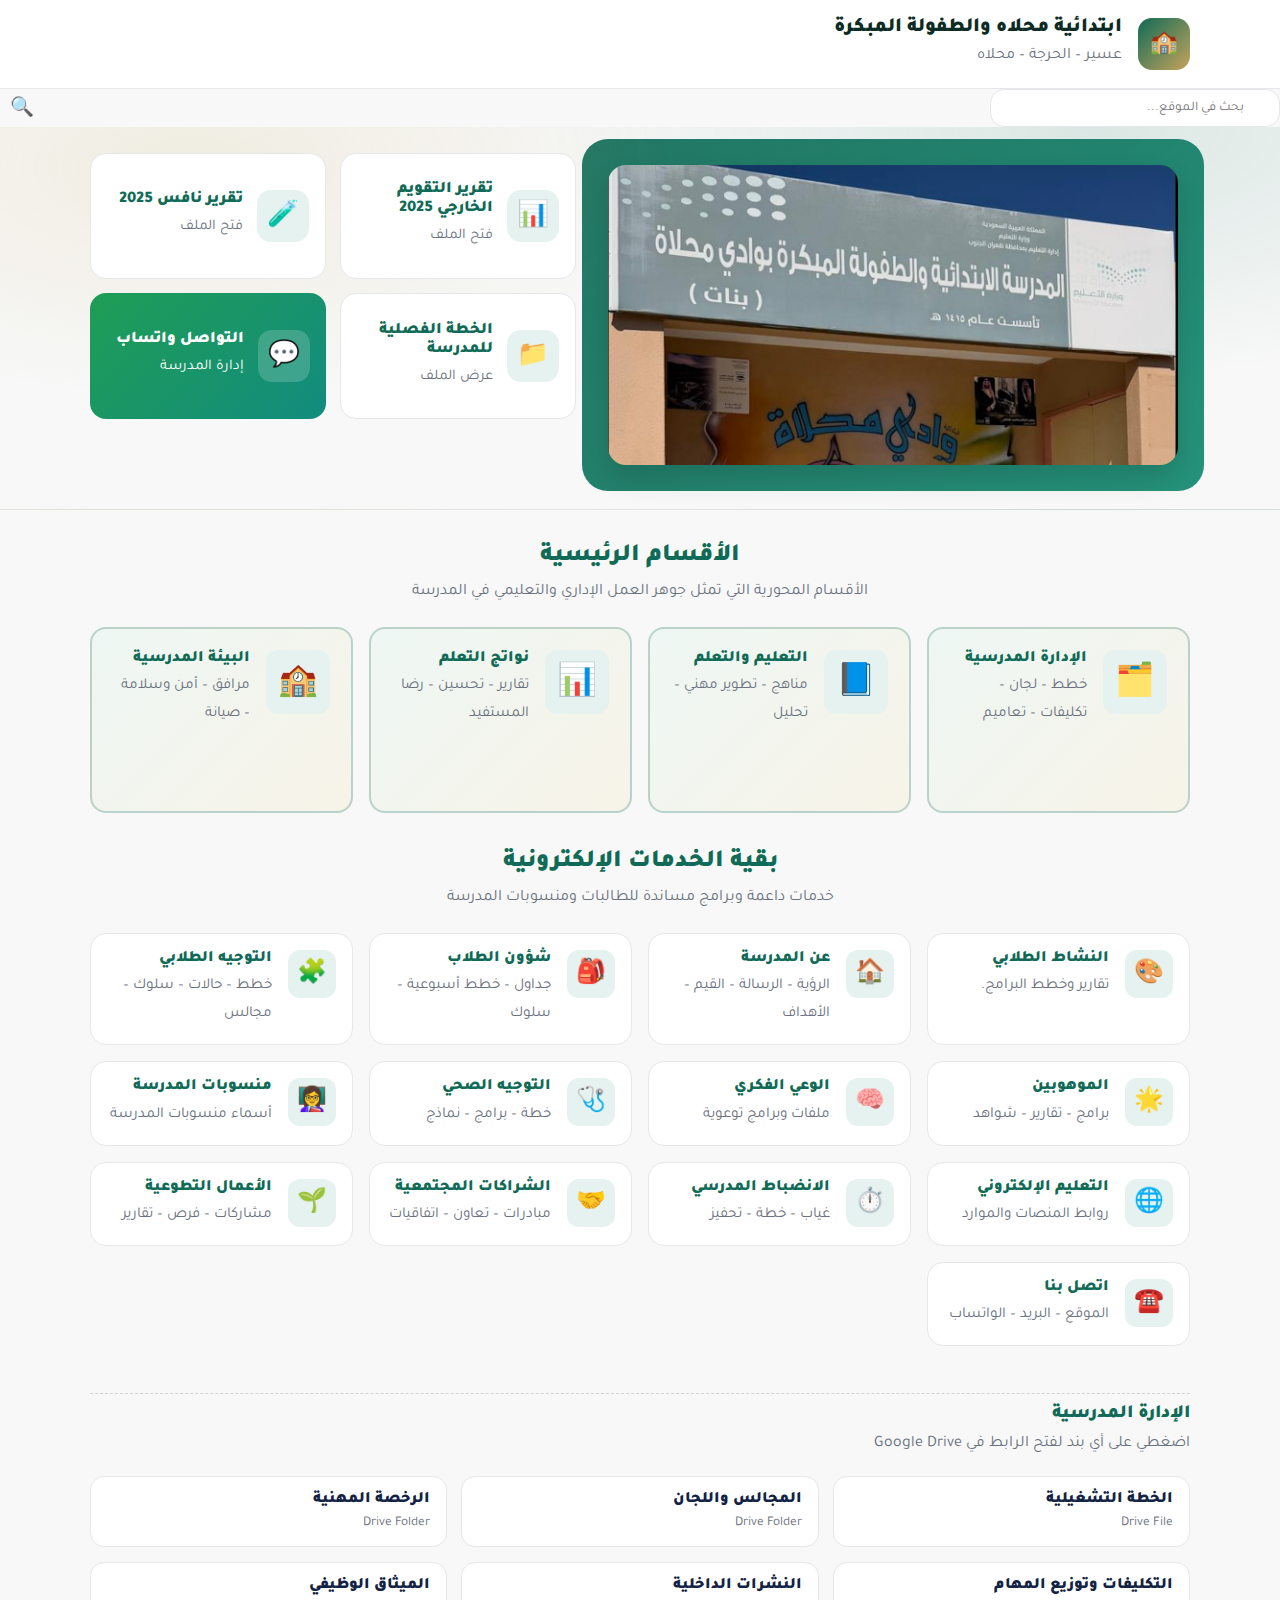
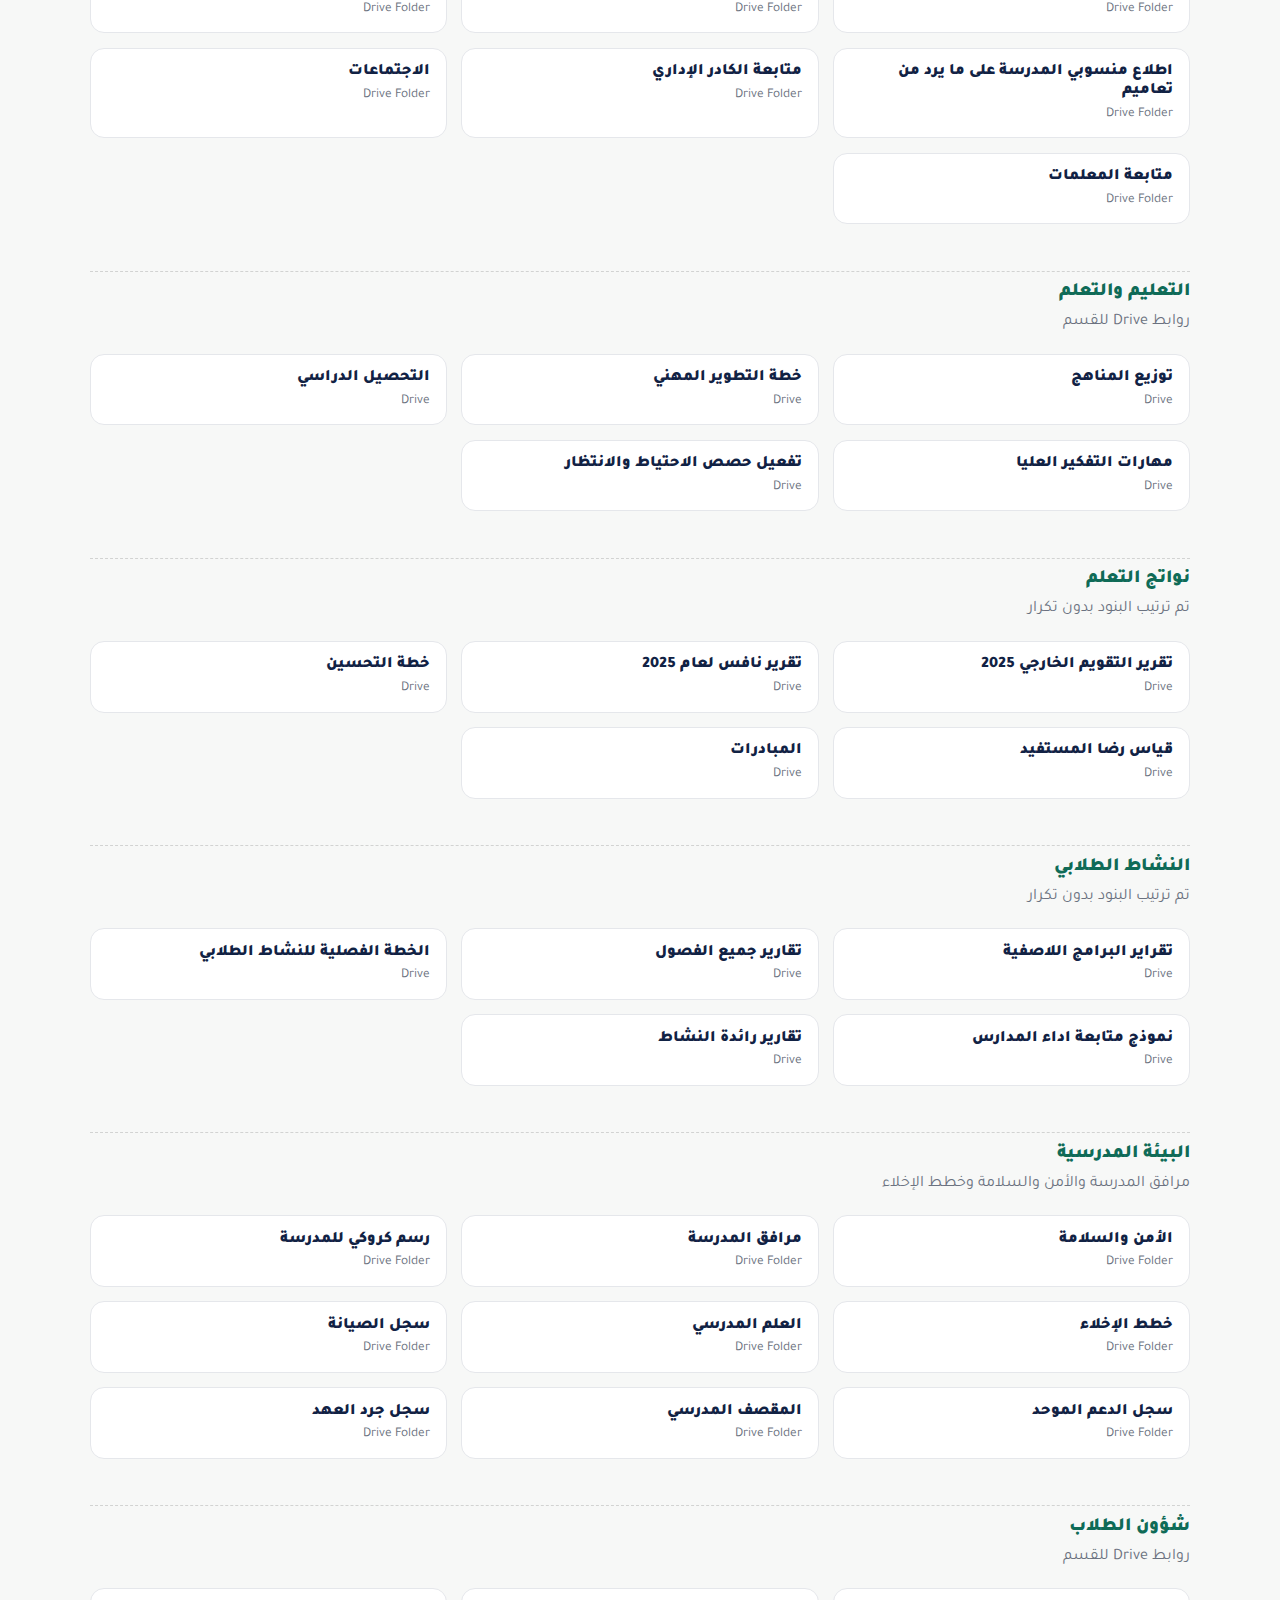
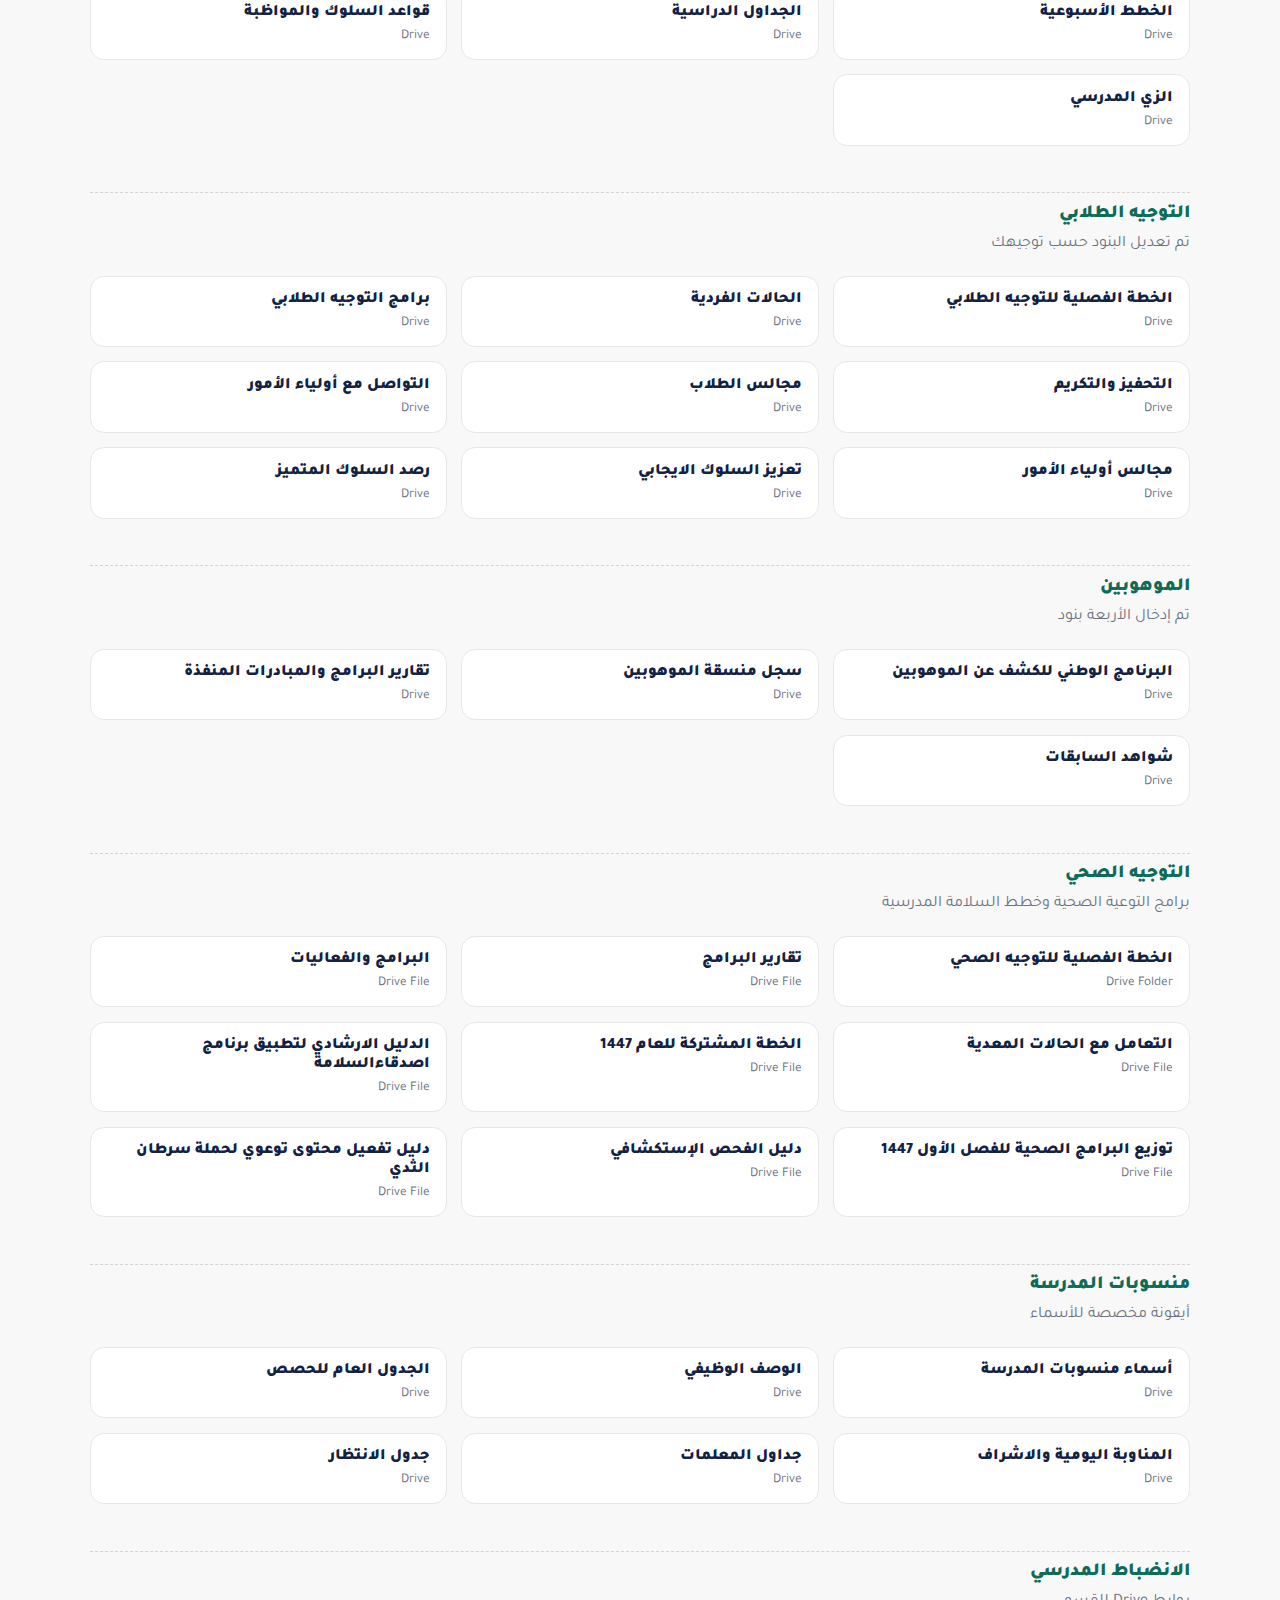
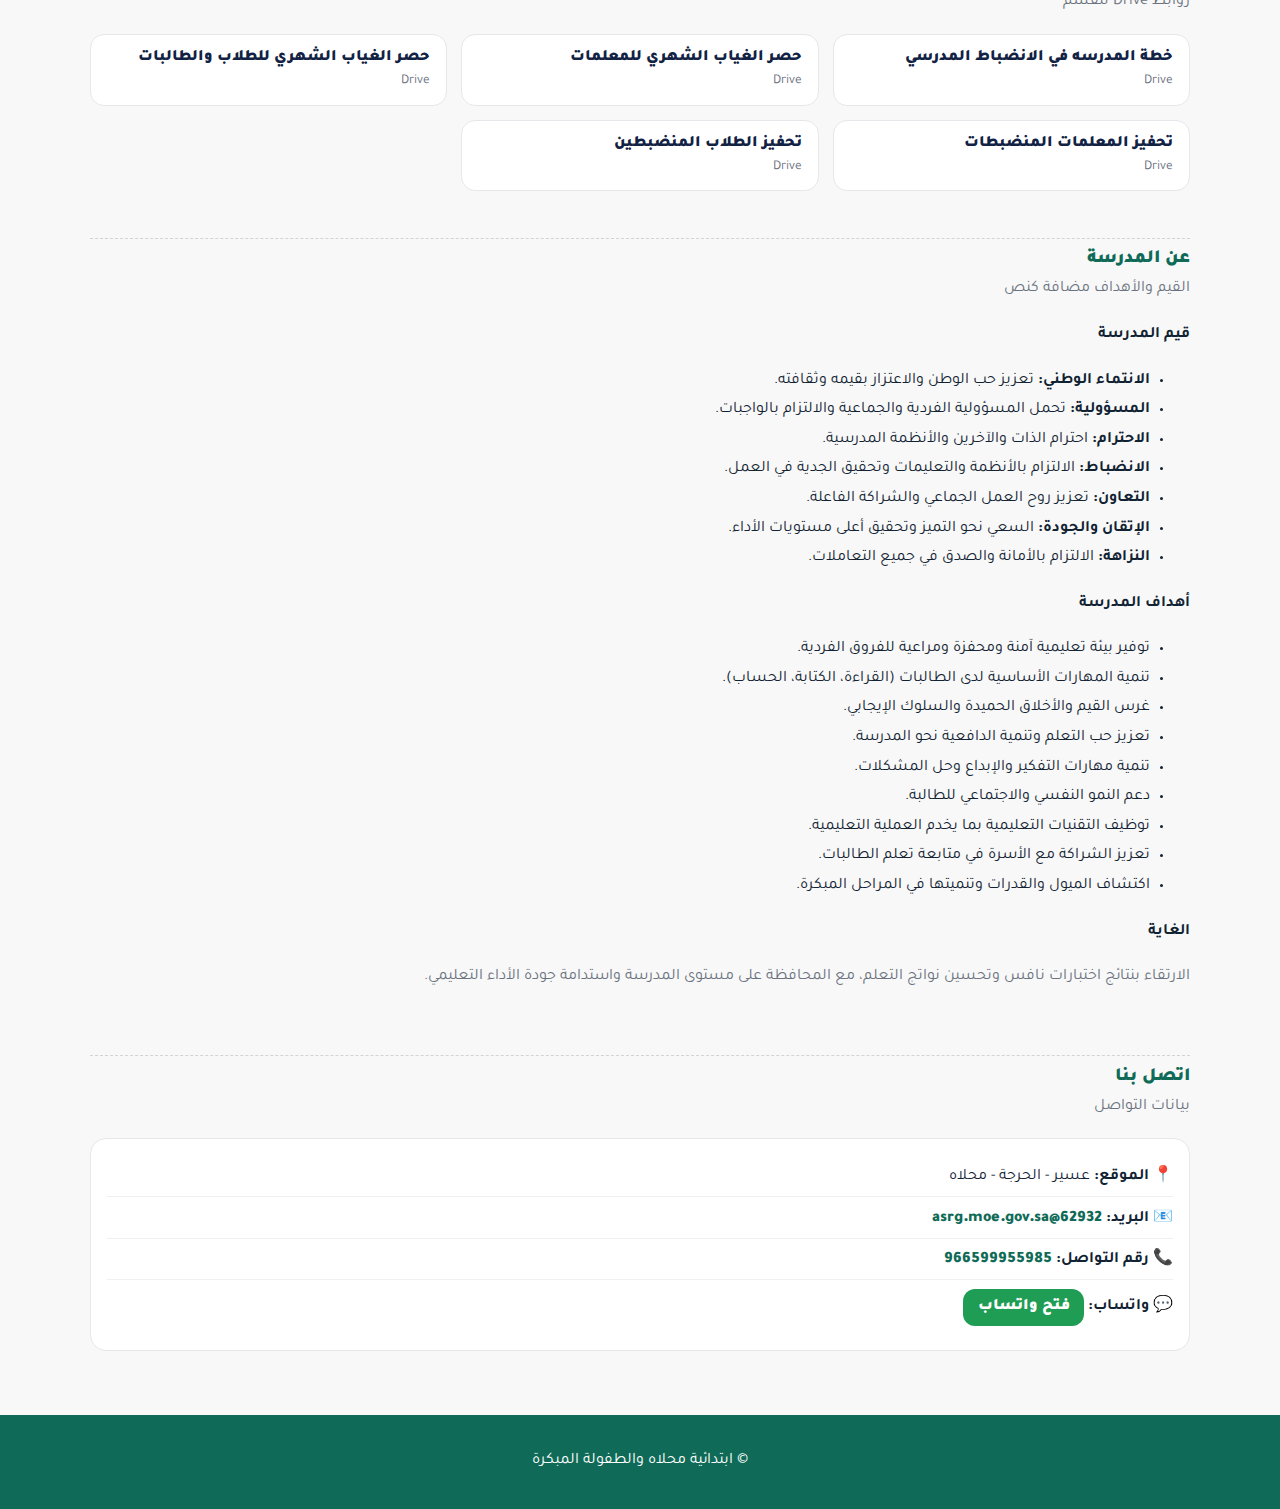
<file: index.html>
<!doctype html>
<html lang="ar" dir="rtl">
<head>
  <meta charset="utf-8">
  <title>ابتدائية محلاه والطفولة المبكرة</title>
  <meta name="viewport" content="width=device-width, initial-scale=1">
  <link href="https://fonts.googleapis.com/css2?family=Tajawal:wght@400;500;700;900&display=swap" rel="stylesheet">
  <link rel="stylesheet" href="style.css">
</head>
<script>
  
document.getElementById('searchInput').addEventListener('keyup', function() {
  let value = this.value.toLowerCase();
  let cards = document.querySelectorAll('.card, .link-card, .quick-card');

  cards.forEach(card => {
    let text = card.innerText.toLowerCase();
    card.style.display = text.includes(value) ? "flex" : "none";
  });
});
</script>

<body>

<header class="header">
  <div class="container header__inner">
    <div class="brand">
      <div class="logo">🏫</div>
      <div>
        <h1>ابتدائية محلاه والطفولة المبكرة</h1>
        <p class="muted">عسير – الحرجة – محلاه</p>
      </div>
    </div>
  </div>
</header>
<div class="search-box">
  <input type="text" id="searchInput" placeholder="بحث في الموقع...">
  <span class="search-icon">🔍</span>
</div>

<!-- HERO: صورة المدرسة + ترحيب -->
<section class="hero">
  <div class="container hero__inner">

    <!-- يمين: صورة المدرسة -->
    <div class="hero__media">
      <img src="school.jpg" alt="صورة المدرسة">
    </div>

    <!-- يسار: 4 بطاقات -->
    <div class="hero__quick">
      <a class="quick-card" target="_blank" rel="noopener"
         href="https://drive.google.com/drive/folders/115baw7GXGjaIRsroUt3xoIriD9YKKPV3">
        <div class="quick-icon">📊</div>
        <div class="quick-text">
          <h4>تقرير التقويم الخارجي 2025</h4>
          <p>فتح الملف</p>
        </div>
      </a>

      <a class="quick-card" target="_blank" rel="noopener"
         href="https://drive.google.com/drive/folders/1BecC9LjbyJvCD1m8dfaXd-4W3v81eG3T">
        <div class="quick-icon">🧪</div>
        <div class="quick-text">
          <h4>تقرير نافس 2025</h4>
          <p>فتح الملف</p>
        </div>
      </a>

      <a class="quick-card" target="_blank" href="plan.pdf">
  <div class="quick-icon">📁</div>
  <div class="quick-text">
    <h4>الخطة الفصلية للمدرسة</h4>
    <p>عرض الملف</p>
  </div>
</a>


      <a class="quick-card quick-card--wa" target="_blank" rel="noopener"
         href="https://wa.me/966599955985">
        <div class="quick-icon">💬</div>
        <div class="quick-text">
          <h4>التواصل واتساب</h4>
          <p>إدارة المدرسة</p>
        </div>
      </a>
    </div>

  </div>
</section>


<section class="section">
  <div class="container">

    <!-- الأقسام الرئيسية -->
    <div class="icons-title">
      <h3>الأقسام الرئيسية</h3>
      <p>الأقسام المحورية التي تمثل جوهر العمل الإداري والتعليمي في المدرسة</p>
    </div>

    <div class="grid grid--main">
      <a class="card card--big" href="#sec-admin">
        <div class="card__icon">🗂️</div>
        <div class="card__text">
          <h4>الإدارة المدرسية</h4>
          <p>خطط – لجان – تكليفات – تعاميم</p>
        </div>
      </a>

      <a class="card card--big" href="#sec-teaching">
        <div class="card__icon">📘</div>
        <div class="card__text">
          <h4>التعليم والتعلم</h4>
          <p>مناهج – تطوير مهني – تحليل</p>
        </div>
      </a>

      <a class="card card--big" href="#sec-outcomes">
        <div class="card__icon">📊</div>
        <div class="card__text">
          <h4>نواتج التعلم</h4>
          <p>تقارير – تحسين – رضا المستفيد</p>
        </div>
      </a>

      <a class="card card--big" href="#sec-environment">
        <div class="card__icon">🏫</div>
        <div class="card__text">
          <h4>البيئة المدرسية</h4>
          <p>مرافق – أمن وسلامة – صيانة</p>
        </div>
      </a>
    </div>

    <!-- بقية الخدمات -->
    <div class="icons-title icons-title--sub">
      <h3>بقية الخدمات الإلكترونية</h3>
      <p>خدمات داعمة وبرامج مساندة للطالبات ومنسوبات المدرسة</p>
    </div>

    <div class="grid grid--normal">

      <a class="card" href="#activity">
          <div class="card__icon">🎨</div>
          <div class="card__text">
            <h4>النشاط الطلابي</h4>
            <p>تقارير وخطط البرامج.</p>
          </div>
        </a>


      <a class="card" href="#about">
        <div class="card__icon">🏠</div>
        <div class="card__text">
          <h4>عن المدرسة</h4>
          <p>الرؤية – الرسالة – القيم – الأهداف</p>
        </div>
      </a>

      <a class="card" href="#students">
        <div class="card__icon">🎒</div>
        <div class="card__text">
          <h4>شؤون الطلاب</h4>
          <p>جداول – خطط أسبوعية – سلوك</p>
        </div>
      </a>

      <a class="card" href="#guidance">
        <div class="card__icon">🧩</div>
        <div class="card__text">
          <h4>التوجيه الطلابي</h4>
          <p>خطط – حالات – سلوك – مجالس</p>
        </div>
      </a>

      <a class="card" href="#gifted">
        <div class="card__icon">🌟</div>
        <div class="card__text">
          <h4>الموهوبين</h4>
          <p>برامج – تقارير – شواهد</p>
        </div>
      </a>

      <!-- الوعي الفكري: رابط مباشر فقط -->
      <a class="card" target="_blank" rel="noopener"
         href="https://drive.google.com/drive/folders/1dpnRB4dqdk37xnfCM1sn9JXYkJM7IVgh">
        <div class="card__icon">🧠</div>
        <div class="card__text">
          <h4>الوعي الفكري</h4>
          <p>ملفات وبرامج توعوية</p>
        </div>
      </a>

      <a class="card" href="#health">
        <div class="card__icon">🩺</div>
        <div class="card__text">
          <h4>التوجيه الصحي</h4>
          <p>خطة – برامج – نماذج</p>
        </div>
      </a>

      <a class="card" href="#staff">
        <div class="card__icon">👩‍🏫</div>
        <div class="card__text">
          <h4>منسوبات المدرسة</h4>
          <p>أسماء منسوبات المدرسة</p>
        </div>
      </a>

      <!-- التعليم الإلكتروني -->
      <a class="card" target="_blank" rel="noopener"
         href="https://drive.google.com/drive/folders/1ix7j2TVoJnzVM4tlJ1FbNcGzhh0LPMyb">
        <div class="card__icon">🌐</div>
        <div class="card__text">
          <h4>التعليم الإلكتروني</h4>
          <p>روابط المنصات والموارد</p>
        </div>
      </a>

      <!-- الانضباط المدرسي -->
      <a class="card" href="#discipline">
        <div class="card__icon">⏱️</div>
        <div class="card__text">
          <h4>الانضباط المدرسي</h4>
          <p>غياب – خطة – تحفيز</p>
        </div>
      </a>

<a class="card" target="_blank"
   href="https://drive.google.com/drive/folders/1npUWHaV7kWm2Gw-nV08ut2PFvTJVB9vP">
  <div class="card__icon">🤝</div>
  <div class="card__text">
    <h4>الشراكات المجتمعية</h4>
    <p>مبادرات – تعاون – اتفاقيات</p>
  </div>
</a>

<a class="card" target="_blank"
   href="https://drive.google.com/drive/folders/1Xi1w3UoHf6TcMglspYy3T5Zpb8Td7vQc">
  <div class="card__icon">🌱</div>
  <div class="card__text">
    <h4>الأعمال التطوعية</h4>
    <p>مشاركات – فرص – تقارير</p>
  </div>
</a>


      <a class="card" href="#contact">
        <div class="card__icon">☎️</div>
        <div class="card__text">
          <h4>اتصل بنا</h4>
          <p>الموقع – البريد – الواتساب</p>
        </div>
      </a>

    </div>

    
    <!-- ========================= -->
    <!-- الإدارة المدرسية -->
    <!-- ========================= -->
     
    <section id="sec-admin" class="section section--inner">
  <div class="section-head">
    <h3>الإدارة المدرسية</h3>
    <p class="muted">اضغطي على أي بند لفتح الرابط في Google Drive</p>
  </div>

  <div class="link-grid">
    <!-- الخطة التشغيلية (ملف) -->
    <a class="link-card" target="_blank" rel="noopener"
       href="https://drive.google.com/file/d/1LrWt9Vdy9exsTe3D6SU5TyDVOsl3knXo/view?usp=drivesdk">
      <span>الخطة التشغيلية</span>
      <small>Drive File</small>
    </a>

    <!-- المجالس واللجان -->
    <a class="link-card" target="_blank" rel="noopener"
       href="https://drive.google.com/drive/folders/1kypr5fFPIFaSHOLz6j0Mo30toqZtmiCq">
      <span>المجالس واللجان</span>
      <small>Drive Folder</small>
    </a>

    <!-- الرخصة المهنية -->
    <a class="link-card" target="_blank" rel="noopener"
       href="https://drive.google.com/drive/folders/1PoKjPWaaE8gjKCe4i_jmDMiJnZ3aVKM5">
      <span>الرخصة المهنية</span>
      <small>Drive Folder</small>
    </a>

    <!-- التكليفات وتوزيع المهام -->
    <a class="link-card" target="_blank" rel="noopener"
       href="https://drive.google.com/drive/folders/1nFFxPzEjrMmp7BNshc0iaWq8r5bQ19nm">
      <span>التكليفات وتوزيع المهام</span>
      <small>Drive Folder</small>
    </a>

    <!-- النشرات الداخلية -->
    <a class="link-card" target="_blank" rel="noopener"
       href="https://drive.google.com/drive/folders/1nzC48SnwCjIVZA6ztPvbfWZe3CDTTQby">
      <span>النشرات الداخلية</span>
      <small>Drive Folder</small>
    </a>

    <!-- الميثاق الوظيفي -->
    <a class="link-card" target="_blank" rel="noopener"
       href="https://drive.google.com/drive/folders/1Hpz-WWJuIRVB8jhANj-6BOpg2UVLKEbE">
      <span>الميثاق الوظيفي</span>
      <small>Drive Folder</small>
    </a>

    <!-- اطلاع منسوبي المدرسة على ما يرد من تعاميم -->
    <a class="link-card" target="_blank" rel="noopener"
       href="https://drive.google.com/drive/folders/1VMuV6-bpMA-ClUNZale3cS69w3xRSJ_L">
      <span>اطلاع منسوبي المدرسة على ما يرد من تعاميم</span>
      <small>Drive Folder</small>
    </a>

    <!-- متابعة الكادر الإداري -->
    <a class="link-card" target="_blank" rel="noopener"
       href="https://drive.google.com/drive/folders/1gJIPX76VWJqxDUVwC5afcxuUSAbLWS_A">
      <span>متابعة الكادر الإداري</span>
      <small>Drive Folder</small>
    </a>

    <!-- بنود لم يصل رابطها بعد -->
    <a class="link-card" target="_blank" rel="noopener" href="https://drive.google.com/drive/folders/18RjeyvkYj7DdWg0eGxPKb7dIeAAgCTg2">
      <span>الاجتماعات</span>
      <small>Drive Folder</small>
    </a>

    <a class="link-card" target="_blank" rel="noopener" href="https://drive.google.com/drive/folders/1HIWjMhTGGdAoXFsbtfM9PkYdWUZ70BUO">
      <span>متابعة المعلمات</span>
      <small>Drive Folder</small>
    </a>
  </div>
</section>


    <!-- ========================= -->
    <!-- التعليم والتعلم -->
    <!-- ========================= -->
    <section id="sec-teaching" class="section section--inner">
      <div class="section-head">
        <h3>التعليم والتعلم</h3>
        <p class="muted">روابط Drive للقسم</p>
      </div>

      <div class="link-grid">
        <a class="link-card" target="_blank" rel="noopener"
           href="https://drive.google.com/drive/folders/1SFTJutqE6QF0_HeEJE0bLjzCEGY5emdR">
          <span>توزيع المناهج</span><small>Drive</small>
        </a>

        <a class="link-card" target="_blank" rel="noopener"
           href="https://drive.google.com/drive/folders/1BLcU9m1u3oFdHGmmyDWtz4MGxrjH0Jmq">
          <span>خطة التطوير المهني</span><small>Drive</small>
        </a>

        <a class="link-card" target="_blank" rel="noopener"
           href="https://drive.google.com/drive/folders/1AxdUt-eHuao7DBLshTak5Lg-j33THSbL">
          <span>التحصيل الدراسي</span><small>Drive</small>
        </a>

        <a class="link-card" target="_blank" rel="noopener"
           href="https://drive.google.com/drive/folders/1y5WwJAAmWH0_ucnckK1MT8Ogq-QoJmCI">
          <span>مهارات التفكير العليا</span><small>Drive</small>
        </a>

        <a class="link-card" target="_blank" rel="noopener" 
        href="https://drive.google.com/drive/folders/1FLoyZ95S3txB-rcqX-H3f9vXEuq7dW1F">
          <span>تفعيل حصص الاحتياط والانتظار</span><small>Drive</small>
        </a>
      </div>
    </section>

    <!-- ========================= -->
    <!-- نواتج التعلم -->
    <!-- ========================= -->
    <section id="sec-outcomes" class="section section--inner">
      <div class="section-head">
        <h3>نواتج التعلم</h3>
        <p class="muted">تم ترتيب البنود بدون تكرار</p>
      </div>

      <div class="link-grid">
        <a class="link-card" target="_blank" rel="noopener"
           href="https://drive.google.com/drive/folders/115baw7GXGjaIRsroUt3xoIriD9YKKPV3">
          <span>تقرير التقويم الخارجي 2025</span><small>Drive</small>
        </a>

        <a class="link-card" target="_blank" rel="noopener"
           href="https://drive.google.com/drive/folders/1BecC9LjbyJvCD1m8dfaXd-4W3v81eG3T">
          <span>تقرير نافس لعام 2025</span><small>Drive</small>
        </a>

        <a class="link-card" target="_blank" rel="noopener"
           href="https://drive.google.com/drive/folders/1sM_Dik2Y_8n7Z_9HR0Lon8sK6RLi1zKj">
          <span>خطة التحسين</span><small>Drive</small>
        </a>

        <a class="link-card" target="_blank" rel="noopener"
           href="https://drive.google.com/drive/folders/1WLwOt9c8ybwWNwQM5-PXIGhWue2BW-50">
          <span>قياس رضا المستفيد</span><small>Drive</small>
        </a>

        <a class="link-card" target="_blank" rel="noopener"
           href="https://drive.google.com/drive/folders/1ehaqiatrWMrcpA07fDVNaG_iwQWxywHm">
          <span>المبادرات</span><small>Drive</small>
        </a>
      </div>
    </section>



    <section id="sec-outcomes" class="section section--inner">
      <div class="section-head">
        <h3>النشاط الطلابي</h3>
        <p class="muted">تم ترتيب البنود بدون تكرار</p>
      </div>

      <div class="link-grid">
        <a class="link-card" target="_blank" rel="noopener"
           href="https://drive.google.com/drive/folders/1KpF1TE2-8e27v7uRTwEobY-ZqCTNNhFs">
          <span>تقراير البرامج اللاصفية</span><small>Drive</small>
        </a>

        <a class="link-card" target="_blank" rel="noopener"
           href="https://drive.google.com/drive/folders/18ykrjtztXibyLNbo0lR6YldMCPPWi8PT">
          <span>تقارير جميع الفصول </span><small>Drive</small>
        </a>

        <a class="link-card" target="_blank" rel="noopener"
           href="https://drive.google.com/drive/folders/1jGoETeMsrc732s1QXaBLVZJQ5oEN8EKb">
          <span>الخطة الفصلية للنشاط الطلابي </span><small>Drive</small>
        </a>

        <a class="link-card" target="_blank" rel="noopener"
           href="https://drive.google.com/drive/folders/1lUTZT9dw3UiU_hPb_av0n6x6o7Y1U77M">
          <span>نموذج متابعة اداء المدارس </span><small>Drive</small>
        </a>

        <a class="link-card" target="_blank" rel="noopener"
           href="https://drive.google.com/drive/folders/1THxBAfB-xnCwE2UpJa24ykqmQFtbQSRZ">
          <span>تقارير رائدة النشاط</span><small>Drive</small>
        </a>
      </div>
    </section>
    <!-- ========================= -->
    <!-- البيئة المدرسية -->
    <!-- ========================= -->
    <section id="sec-environment" class="section section--inner">
  <div class="section-head">
    <h3>البيئة المدرسية</h3>
    <p class="muted">مرافق المدرسة والأمن والسلامة وخطط الإخلاء</p>
  </div>

  <div class="link-grid">

    <!-- الأمن والسلامة -->
    <a class="link-card" target="_blank" rel="noopener"
       href="https://drive.google.com/drive/folders/1Enev5oFqqrRAuMVNC9Zu7qTynZgLDpYN">
      <span>الأمن والسلامة</span>
      <small>Drive Folder</small>
    </a>

    <!-- مرافق المدرسة -->
    <a class="link-card" target="_blank" rel="noopener"
       href="https://drive.google.com/drive/folders/16rIZU0h4i5n88u2cCmeEWpx18Q1kD0cj">
      <span>مرافق المدرسة</span>
      <small>Drive Folder</small>
    </a>

    <!-- رسم كروكي المدرسة -->
    <a class="link-card" target="_blank" rel="noopener"
       href="https://drive.google.com/drive/folders/18zqtsRUGFIprks0KTXpun2seEvDIIpd6">
      <span>رسم كروكي للمدرسة</span>
      <small>Drive Folder</small>
    </a>

    <!-- خطط الإخلاء -->
    <a class="link-card" target="_blank" rel="noopener"
       href="https://drive.google.com/drive/folders/1UcUEcmCHpAtuAukRCNNwkI55xoZPUq4-">
      <span>خطط الإخلاء</span>
      <small>Drive Folder</small>
    </a>

    <!-- العلم المدرسي -->
    <a class="link-card" target="_blank" rel="noopener"
       href="https://drive.google.com/drive/folders/1V4bbs8VoQkNi0LLse2pe_VVlH1nN_Cym">
      <span>العلم المدرسي</span>
      <small>Drive Folder</small>
    </a>

    <!-- سجل الصيانة -->
    <a class="link-card" target="_blank" rel="noopener"
       href="https://drive.google.com/drive/folders/14SePTvngVuXMbfzDqisiKEY0OnYYZZI7">
      <span>سجل الصيانة</span>
      <small>Drive Folder</small>
    </a>

    <!-- سجل الدعم الموحد -->
    <a class="link-card" target="_blank" rel="noopener"
       href="https://drive.google.com/drive/folders/1an5v4U37Md5UzI7JJxJSGV0agUwhs9Al">
      <span>سجل الدعم الموحد</span>
      <small>Drive Folder</small>
    </a>

  

        <a class="link-card" target="_blank" rel="noopener" href="https://drive.google.com/drive/folders/1Uxd41ujuKtoRkAJ_xG0SbxBZKNqClfdK">
          <span>المقصف المدرسي</span><small>Drive Folder</small>
        </a>

        <a class="link-card" target="_blank" rel="noopener" href="https://drive.google.com/drive/folders/1QOtNzHYt3POiqibGJezHWJ_VKhnRYMjG">
          <span>سجل جرد العهد</span><small>Drive Folder</small>
        </a>
      </div>
    </section>

    <!-- ========================= -->
    <!-- شؤون الطلاب -->
    <!-- ========================= -->
    <section id="students" class="section section--inner">
      <div class="section-head">
        <h3>شؤون الطلاب</h3>
        <p class="muted">روابط Drive للقسم</p>
      </div>

      <div class="link-grid">
        <a class="link-card" target="_blank" rel="noopener"
           href="https://drive.google.com/drive/folders/1GD2Uv84HtGRbSbK18_HEzzwguBoRzKzb">
          <span>الخطط الأسبوعية</span><small>Drive</small>
        </a>

        <a class="link-card" target="_blank" rel="noopener"
           href="https://drive.google.com/drive/folders/1JcWvx8Ncb1vMAo-uahTtcfl45MsPt2lX">
          <span>الجداول الدراسية</span><small>Drive</small>
        </a>

        <a class="link-card" target="_blank" rel="noopener"
           href="https://drive.google.com/drive/folders/1odYrqDVFsw7n5Pj5nVfvuhk3-WdcVPhN">
          <span>قواعد السلوك والمواظبة</span><small>Drive</small>
        </a>

        <a class="link-card" target="_blank" rel="noopener"
           href="https://drive.google.com/drive/folders/1pLBtmAsNvHuiKM7r-ThhhtXFdQ03aaQj">
          <span>الزي المدرسي</span><small>Drive</small>
        </a>
      </div>
    </section>

    <!-- ========================= -->
    <!-- الإرشاد الطلابي -->
    <!-- ========================= -->
    <section id="guidance" class="section section--inner">
      <div class="section-head">
        <h3>التوجيه الطلابي</h3>
        <p class="muted">تم تعديل البنود حسب توجيهك</p>
      </div>

      <div class="link-grid">
        <a class="link-card" target="_blank" rel="noopener"
           href="https://drive.google.com/drive/folders/19B9ScNAJH9dI1lHN1rL_Yke-MPvnmBH1">
          <span>الخطة الفصلية للتوجيه الطلابي</span><small>Drive</small>
        </a>

        <a class="link-card" target="_blank" rel="noopener"
           href="https://drive.google.com/drive/folders/1fXd05mA60JDf7HtgSkt7ieugbgbUuBYi">
          <span>الحالات الفردية</span><small>Drive</small>
        </a>

        <a class="link-card" target="_blank" rel="noopener"
           href="https://drive.google.com/drive/folders/1Uned3gfCcDCNfp-5e2x4Nm-5KZLyvOXm">
          <span>برامج التوجيه الطلابي</span><small>Drive</small>
        </a>

        <a class="link-card" target="_blank" rel="noopener"
           href="https://drive.google.com/drive/folders/1Uned3gfCcDCNfp-5e2x4Nm-5KZLyvOXm">
          <span>التحفيز والتكريم</span><small>Drive</small>
        </a>

        <a class="link-card" target="_blank" rel="noopener"
           href="https://drive.google.com/drive/folders/15CAV2iwThoOvCkSLn7pGIEdKFZjME88D">
          <span>مجالس الطلاب</span><small>Drive</small>
        </a>

        <a class="link-card" target="_blank" rel="noopener"
           href="https://drive.google.com/drive/folders/1UoIYaEKkRvDBN3zrpLIZ3m8AgT0gAXF9">
          <span>التواصل مع أولياء الأمور</span><small>Drive</small>
        </a>

        <a class="link-card" target="_blank" rel="noopener"
           href="https://drive.google.com/drive/folders/1meXJc4Nlo9kLlCtP0J0LeUM8LAxiZ8Cf">
          <span>مجالس أولياء الأمور</span><small>Drive</small>
        </a>

        <a class="link-card" target="_blank" rel="noopener"
           href="https://drive.google.com/drive/folders/1uuWE9maMYEIxMhSIeYCMRYeDJpYRqeaJ">
          <span> تعزيز السلوك الايجابي</span><small>Drive</small>
        </a>

        <a class="link-card" target="_blank" rel="noopener"
           href="https://drive.google.com/drive/folders/11VlU1a0o0jH4acabPe-3ruf6F8OyHlI2">
          <span>رصد السلوك المتميز</span><small>Drive</small>
        </a>
      </div>
    </section>

    <!-- ========================= -->
    <!-- الموهوبين -->
    <!-- ========================= -->
    <section id="gifted" class="section section--inner">
      <div class="section-head">
        <h3>الموهوبين</h3>
        <p class="muted">تم إدخال الأربعة بنود</p>
      </div>

      <div class="link-grid">
        <a class="link-card" target="_blank" rel="noopener"
           href="https://drive.google.com/drive/folders/1E7bktOf80ybvDSS9aQ6dPPLXg_5NHH6y">
          <span>البرنامج الوطني للكشف عن الموهوبين</span><small>Drive</small>
        </a>
        <a class="link-card" target="_blank" rel="noopener"
           href="https://drive.google.com/drive/folders/1XTN0MsSBhW8aAuTvSOeZLbqWfBl49P80">
          <span>سجل منسقة الموهوبين</span><small>Drive</small>
        </a>

        <a class="link-card" target="_blank" rel="noopener"
           href="https://drive.google.com/drive/folders/1Jo1OyuYVPR7B_N6XwG2FCKPy7F6kY9VL">
          <span>تقارير البرامج والمبادرات المنفذة</span><small>Drive</small>
        </a>

        <a class="link-card" target="_blank" rel="noopener"
           href="https://drive.google.com/drive/folders/1yrab-taUi9ghmKl7GjMyNH9wDuRoDf07">
          <span>شواهد السابقات</span><small>Drive</small>
        </a>
      </div>
    </section>

    <!-- ========================= -->
    <!-- التوجيه الصحي -->
    <!-- ========================= -->
    <section id="health" class="section section--inner">
  <div class="section-head">
    <h3>التوجيه الصحي</h3>
    <p class="muted">برامج التوعية الصحية وخطط السلامة المدرسية</p>
  </div>

  <div class="link-grid">

    <!-- الخطة الفصلية للتوجيه الصحي -->
    <a class="link-card" target="_blank" rel="noopener"
       href="https://drive.google.com/drive/folders/1HWiRi3EIyABLmQtVjgifojsqXP-XHH9_">
      <span>الخطة الفصلية للتوجيه الصحي</span>
      <small>Drive Folder</small>
    </a>

    <!-- تقارير البرامج -->
    <a class="link-card" target="_blank" rel="noopener"
       href="https://drive.google.com/drive/folders/1PwQ9BGudQnrzQU12IjmY4Gz7ine4kZcq">
      <span>تقارير البرامج</span>
      <small>Drive File</small>
    </a>

    <!-- البرامج والفعاليات -->
    <a class="link-card" target="_blank" rel="noopener"
       href="https://drive.google.com/file/d/1JmvKhkTtFt2qkfp2J2F51SIN3CiwF1e2/view?usp=drivesdk">
      <span>البرامج والفعاليات</span>
      <small>Drive File</small>
    </a>

    <!-- التعامل مع الحالات المعدية -->
    <a class="link-card" target="_blank" rel="noopener"
       href="https://drive.google.com/file/d/1X2m8FPXn4BC_OJx3q5dXiNIQHlA7p3E2/view?usp=drivesdk">
      <span>التعامل مع الحالات المعدية</span>
      <small>Drive File</small>
    </a>

    <!-- الخطة المشتركة للعام 1447 -->
    <a class="link-card" target="_blank" rel="noopener"
       href="https://drive.google.com/file/d/1PG1AnTnehUV88SobcCghevLj-8AffkzN/view?usp=drivesdk">
      <span>الخطة المشتركة للعام 1447</span>
      <small>Drive File</small>
    </a>

    <!-- مرفقات إضافية -->
    <a class="link-card" target="_blank" rel="noopener"
       href="https://drive.google.com/file/d/1eBGtDxxkSYnZYdVYGMOaktVXTS6cxhXy/view?usp=drivesdk">
      <span>الدليل الارشادي لتطبيق برنامج اصدقاءالسلامة</span>
      <small>Drive File</small>
    </a>

    <!-- توزيع البرامج الصحية للفصل الأول 1447 -->
    <a class="link-card" target="_blank" rel="noopener"
       href="https://drive.google.com/file/d/1q8TC5py7wNzBrjSE4PZOdn9sf9lRKJSN/view?usp=drivesdk">
      <span>توزيع البرامج الصحية للفصل الأول 1447</span>
      <small>Drive File</small>
    </a>

    <!-- مرفقات إضافية -->
    <a class="link-card" target="_blank" rel="noopener"
       href="https://drive.google.com/file/d/1lSf924fpXZeuScewWB49aZUuqz3KnBy8/view?usp=drivesdk">
      <span>دليل الفحص الإستكشافي</span>
      <small>Drive File</small>
    </a>

    <a class="link-card" target="_blank" rel="noopener"
       href="https://drive.google.com/file/d/1DtE4pKv2j3bJYwozl7KJamMSjG7-WRJ4/view?usp=drivesdk">
      <span>دليل تفعيل محتوى توعوي لحملة سرطان الثدي</span>
      <small>Drive File</small>
    </a>

  </div>
</section>


    <!-- ========================= -->
    <!-- منسوبات المدرسة -->
    <!-- ========================= -->
    <section id="staff" class="section section--inner">
      <div class="section-head">
        <h3>منسوبات المدرسة</h3>
        <p class="muted">أيقونة مخصصة للأسماء</p>
      </div>

      <div class="link-grid">
        <a class="link-card" target="_blank" rel="noopener"
           href="https://drive.google.com/drive/folders/13txgBVk95beT2Wg0iNosL5uh0jw4-egA">
          <span>أسماء منسوبات المدرسة</span><small>Drive</small>
        </a>

        <a class="link-card" target="_blank" rel="noopener"
           href="https://drive.google.com/drive/folders/1Jp07AxSNQgeolhkUsyOyo4qf1K7BGxez">
          <span>الوصف الوظيفي</span><small>Drive</small>
        </a>

        <a class="link-card" target="_blank" rel="noopener"
           href="https://drive.google.com/file/d/1BqZGvjIlTF0WmRa7BkcCXcq2VctCDUU7/view?usp=drivesdk">
          <span>الجدول العام للحصص</span><small>Drive</small>
        </a>

        <a class="link-card" target="_blank" rel="noopener"
           href="https://drive.google.com/file/d/10qqjl9rnhnLHNIflgLgxIqOxzophcqTK/view?usp=drivesdk">
          <span>المناوبة اليومية والاشراف</span><small>Drive</small>
        </a>

        <a class="link-card" target="_blank" rel="noopener"
           href="https://drive.google.com/file/d/1nqpovIG3iLhDtrujOLqeI3uwWK1Byi43/view?usp=drivesdk">
          <span>جداول المعلمات</span><small>Drive</small>
        </a>

        <a class="link-card" target="_blank" rel="noopener"
           href="https://drive.google.com/file/d/1hPhkiKwOKZabKyOxAyY10-Dyja8dStoW/view?usp=drivesdk">
          <span>جدول الانتظار</span><small>Drive</small>
        </a>
      </div>
    </section>

    <!-- ========================= -->
    <!-- الانضباط المدرسي -->
    <!-- ========================= -->
    <section id="discipline" class="section section--inner">
      <div class="section-head">
        <h3>الانضباط المدرسي</h3>
        <p class="muted">روابط Drive للقسم</p>
      </div>

      <div class="link-grid">
        <a class="link-card" target="_blank" rel="noopener"
           href="https://drive.google.com/drive/folders/1NeK6kmwv1im5m7rdhnlWsJquHtP3PpDj">
          <span>خطة المدرسه في الانضباط المدرسي </span><small>Drive</small>
        </a>

        <a class="link-card" target="_blank" rel="noopener"
           href="https://drive.google.com/drive/folders/1eF6eOCNQuwvEyGLuaEuENrutjpvlOxnk">
          <span>حصر الغياب الشهري للمعلمات</span><small>Drive</small>
        </a>

      

        <a class="link-card" target="_blank" rel="noopener"
           href="https://drive.google.com/drive/folders/1OEV0jkuWNHtmC99xhRrACQ7-P1E42aJu">
          <span>حصر الغياب الشهري للطلاب والطالبات</span><small>Drive</small>
        </a>

        <a class="link-card" target="_blank" rel="noopener"
           href="https://drive.google.com/drive/folders/1tUoT4CGxdTkR2luQBbTBbrZGpi70ql5L">
          <span>تحفيز المعلمات المنضبطات</span><small>Drive</small>
        </a>

        <a class="link-card" target="_blank" rel="noopener" href="https://drive.google.com/drive/folders/1Oyf1p-1Cy_e2KFSnTHuRoerOUOxrA8rw">
          <span>تحفيز الطلاب المنضبطين</span><small>Drive</small>
        </a>
      </div>
    </section>

    <!-- ========================= -->
    <!-- عن المدرسة -->
    <!-- ========================= -->
    <section id="about" class="section section--inner">
      <div class="section-head">
        <h3>عن المدرسة</h3>
        <p class="muted">القيم والأهداف مضافة كنص</p>
      </div>

      <div class="text-box">
        <h4>قيم المدرسة</h4>
        <ul>
          <li><b>الانتماء الوطني:</b> تعزيز حب الوطن والاعتزاز بقيمه وثقافته.</li>
          <li><b>المسؤولية:</b> تحمل المسؤولية الفردية والجماعية والالتزام بالواجبات.</li>
          <li><b>الاحترام:</b> احترام الذات والآخرين والأنظمة المدرسية.</li>
          <li><b>الانضباط:</b> الالتزام بالأنظمة والتعليمات وتحقيق الجدية في العمل.</li>
          <li><b>التعاون:</b> تعزيز روح العمل الجماعي والشراكة الفاعلة.</li>
          <li><b>الإتقان والجودة:</b> السعي نحو التميز وتحقيق أعلى مستويات الأداء.</li>
          <li><b>النزاهة:</b> الالتزام بالأمانة والصدق في جميع التعاملات.</li>
        </ul>

        <h4>أهداف المدرسة</h4>
        <ul>
          <li>توفير بيئة تعليمية آمنة ومحفزة ومراعية للفروق الفردية.</li>
          <li>تنمية المهارات الأساسية لدى الطالبات (القراءة، الكتابة، الحساب).</li>
          <li>غرس القيم والأخلاق الحميدة والسلوك الإيجابي.</li>
          <li>تعزيز حب التعلم وتنمية الدافعية نحو المدرسة.</li>
          <li>تنمية مهارات التفكير والإبداع وحل المشكلات.</li>
          <li>دعم النمو النفسي والاجتماعي للطالبة.</li>
          <li>توظيف التقنيات التعليمية بما يخدم العملية التعليمية.</li>
          <li>تعزيز الشراكة مع الأسرة في متابعة تعلم الطالبات.</li>
          <li>اكتشاف الميول والقدرات وتنميتها في المراحل المبكرة.</li>
        </ul>

        <h4>الغاية</h4>
        <p class="muted">الارتقاء بنتائج اختبارات نافس وتحسين نواتج التعلم، مع المحافظة على مستوى المدرسة واستدامة جودة الأداء التعليمي.</p>
      </div>
    </section>

    <!-- ========================= -->
    <!-- اتصل بنا -->
    <!-- ========================= -->
    <section id="contact" class="section section--inner">
      <div class="section-head">
        <h3>اتصل بنا</h3>
        <p class="muted">بيانات التواصل</p>
      </div>

      <div class="contact-box">
        <div class="contact-row"><b>📍 الموقع:</b> عسير - الحرجة - محلاه</div>
        <div class="contact-row"><b>📧 البريد:</b> <a class="link" href="mailto:62932@asrg.moe.gov.sa">62932@asrg.moe.gov.sa</a></div>
        <div class="contact-row"><b>📞 رقم التواصل:</b> <a class="link" href="tel:+966599955985">966599955985</a></div>
        <div class="contact-row"><b>💬 واتساب:</b> <a class="wa" target="_blank" rel="noopener" href="https://wa.me/966599955985">فتح واتساب</a></div>
      </div>
    </section>

  </div>
</section>

<footer class="footer">
  <p>© ابتدائية محلاه والطفولة المبكرة</p>
</footer>

</body>
</html>
</file>
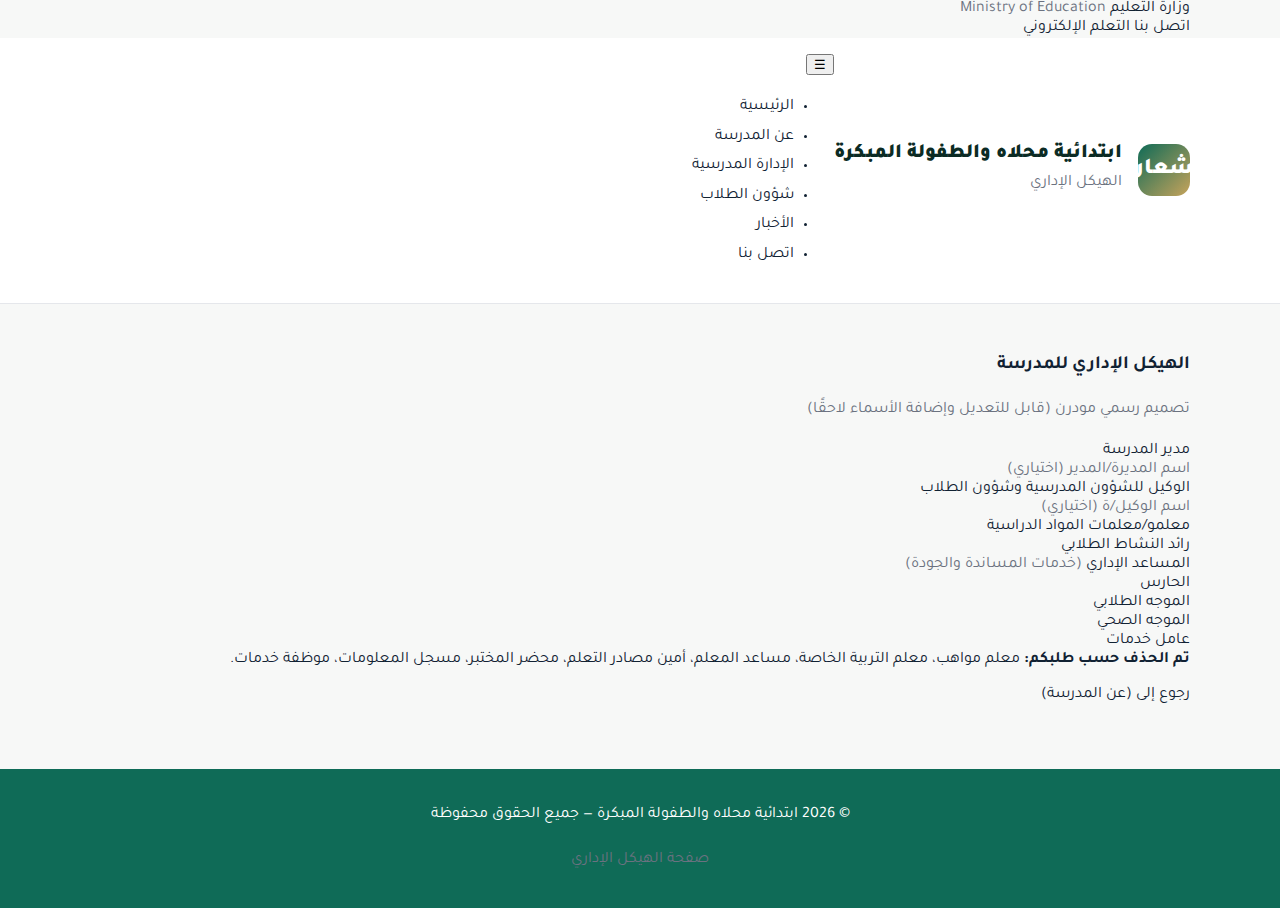
<file: org.html>
<!doctype html>
<html lang="ar" dir="rtl">
<head>
  <meta charset="utf-8" />
  <meta name="viewport" content="width=device-width, initial-scale=1" />
  <title>الهيكل الإداري | ابتدائية محلاه والطفولة المبكرة</title>
  <link rel="preconnect" href="https://fonts.googleapis.com">
  <link rel="preconnect" href="https://fonts.gstatic.com" crossorigin>
  <link href="https://fonts.googleapis.com/css2?family=Tajawal:wght@400;500;700;800&display=swap" rel="stylesheet">
  <link rel="stylesheet" href="style.css" />
</head>

<body>
  <!-- شريط علوي صغير -->
  <div class="topbar">
    <div class="container topbar__inner">
      <div class="topbar__right">
        <span class="badge">وزارة التعليم</span>
        <span class="muted">Ministry of Education</span>
      </div>
      <div class="topbar__left">
        <a class="toplink" href="index.html#contact">اتصل بنا</a>
        <a class="toplink" href="index.html#elearning">التعلم الإلكتروني</a>
      </div>
    </div>
  </div>

  <!-- الهيدر -->
  <header class="header">
    <div class="container header__inner">
      <div class="brand">
        <div class="logo">شعار</div>
        <div class="brand__text">
          <h1>ابتدائية محلاه والطفولة المبكرة</h1>
          <p class="muted">الهيكل الإداري</p>
        </div>
      </div>

      <nav class="nav" aria-label="القائمة الرئيسية">
        <button class="nav__toggle" aria-label="فتح القائمة" onclick="toggleMenu()">☰</button>
        <ul id="navList" class="nav__list">
          <li><a href="index.html#home">الرئيسية</a></li>
          <li><a href="index.html#about">عن المدرسة</a></li>
          <li><a href="index.html#admin">الإدارة المدرسية</a></li>
          <li><a href="index.html#students">شؤون الطلاب</a></li>
          <li><a href="index.html#news">الأخبار</a></li>
          <li><a href="index.html#contact">اتصل بنا</a></li>
        </ul>
      </nav>
    </div>
  </header>

  <!-- عنوان الصفحة -->
  <section class="section">
    <div class="container">
      <div class="section__title">
        <h3>الهيكل الإداري للمدرسة</h3>
        <p class="muted">تصميم رسمي مودرن (قابل للتعديل وإضافة الأسماء لاحقًا)</p>
      </div>

      <!-- الهيكل -->
      <div class="org">
       <div class="org org--moe">
  <!-- المستوى 1 -->
  <div class="org-level">
    <div class="org-node org-node--top">
      <div class="org-title">مدير المدرسة</div>
      <div class="org-sub muted">اسم المديرة/المدير (اختياري)</div>
    </div>
  </div>

  <div class="org-connector"></div>

  <!-- المستوى 2 (وكيل واحد) -->
  <div class="org-level">
    <div class="org-node org-node--main">
      <div class="org-title">الوكيل للشؤون المدرسية وشؤون الطلاب</div>
      <div class="org-sub muted">اسم الوكيل/ة (اختياري)</div>
    </div>
  </div>

  <!-- وصلات من الوكيل إلى الأعمدة -->
  <div class="org-split">
    <div class="org-split__stem"></div>
    <div class="org-split__bar"></div>
    <div class="org-split__legs">
      <span></span><span></span><span></span>
    </div>
  </div>

  <!-- المستوى 3 (ثلاثة أعمدة مثل الصورة) -->
  <div class="org-cols">
    <!-- العمود الأيسر: المعلمات -->
    <div class="org-col">
      <div class="org-item">معلمو/معلمات المواد الدراسية</div>
      <!-- تم حذف: معلم الموهوبين + التربية الخاصة + مساعد المعلم -->
    </div>

    <!-- العمود الأوسط: نشاط + إداري + حارس -->
    <div class="org-col">
      <div class="org-item">رائد النشاط الطلابي</div>
      <!-- تم حذف: محضر المختبر -->
      <div class="org-item">المساعد الإداري <span class="muted">(خدمات المساندة والجودة)</span></div>
      <!-- تم حذف: موظفة خدمات -->
      <div class="org-item">الحارس</div>
    </div>

    <!-- العمود الأيمن: توجيه + صحي + عامل -->
    <div class="org-col">
      <div class="org-item">الموجه الطلابي</div>
      <!-- تم حذف: أمين مصادر التعلم + مسجل المعلومات -->
      <div class="org-item">الموجه الصحي</div>
      <div class="org-item">عامل خدمات</div>
    </div>
  </div>

  <div class="org-note">
    <strong>تم الحذف حسب طلبكم:</strong>
    معلم مواهب، معلم التربية الخاصة، مساعد المعلم، أمين مصادر التعلم، محضر المختبر، مسجل المعلومات، موظفة خدمات.
  </div>
</div>

      <div style="margin-top:16px;">
        <a class="btn btn--ghost" href="index.html#about">رجوع إلى (عن المدرسة)</a>
      </div>
    </div>
  </section>

  <footer class="footer">
    <div class="container footer__inner">
      <p>© <span id="year"></span> ابتدائية محلاه والطفولة المبكرة — جميع الحقوق محفوظة</p>
      <p class="muted">صفحة الهيكل الإداري</p>
    </div>
  </footer>

  <script src="script.js"></script>
</body>
</html>
</file>
<file: style.css>
:root{
  --green:#0f6b57;
  --gold:#c6a35b;
  --bg:#f7f8f7;
  --muted:#6b7280;
  --card:#fff;
  --radius:16px;
}

body{
  margin:0;
  font-family:"Tajawal", sans-serif;
  background:var(--bg);
  color:#123;
}

.container{
  width:90%;
  max-width:1100px;
  margin:auto;
}

.muted{color:var(--muted)}
a{color:inherit; text-decoration:none}

.header{
  background:#fff;
  border-bottom:1px solid #e5e7eb;
}

.header__inner{
  display:flex;
  align-items:center;
  padding:1rem 0;
}

.brand{
  display:flex;
  gap:1rem;
  align-items:center;
}

.logo{
  width:52px;
  height:52px;
  background:linear-gradient(135deg,var(--green),var(--gold));
  color:#fff;
  display:flex;
  align-items:center;
  justify-content:center;
  border-radius:14px;
  font-size:1.4rem;
  font-weight:900;
}

.section{padding:2rem 0}

/* عناوين */
.icons-title{
  text-align:center;
  margin-bottom:1.2rem;
}
.icons-title h3{
  margin:0;
  font-size:1.55rem;
  font-weight:900;
  color:var(--green);
}
.icons-title p{
  margin:.4rem 0 0;
  color:var(--muted);
}
.icons-title--sub{margin-top:2.2rem}

/* الشبكات */
.grid{
  display:grid;
  gap:1rem;
}

.grid--main{
  grid-template-columns:repeat(4,1fr);
  margin-bottom:1.6rem;
}
.grid--normal{
  grid-template-columns:repeat(4,1fr);
}

/* الكروت */
.card{
  background:var(--card);
  border-radius:var(--radius);
  padding:1rem;
  display:flex;
  gap:1rem;
  border:1px solid #e5e7eb;
  transition:.15s ease;
}
.card:hover{
  transform:translateY(-2px);
  border-color:rgba(15,107,87,.25);
}
.card__icon{
  width:48px;
  height:48px;
  border-radius:12px;
  background:#e6f2ef;
  display:flex;
  align-items:center;
  justify-content:center;
  font-size:1.5rem;
  flex:0 0 auto;
}
.card__text h4{
  margin:0 0 .2rem;
  color:var(--green);
  font-weight:900;
}
.card__text p{
  margin:0;
  color:var(--muted);
  font-size:.95rem;
}

/* الكروت الكبيرة */
.card--big{
  min-height:140px;
  padding:1.3rem;
  border:2px solid rgba(15,107,87,.25);
  background:linear-gradient(135deg,#eef7f4,#f7f3e8);
}
.card--big .card__icon{
  width:64px;
  height:64px;
  font-size:2rem;
}

/* أقسام داخلية */
.section--inner{
  padding:1.5rem 0 0;
}
.section-head{
  margin:1.4rem 0 .8rem;
  padding-top:.6rem;
  border-top:1px dashed rgba(0,0,0,.15);
}
.section-head h3{
  margin:0 0 .25rem;
  color:var(--green);
  font-weight:900;
}
.section-head p{margin:0}

/* بطاقات روابط الدرايف */
.link-grid{
  display:grid;
  grid-template-columns:repeat(3,1fr);
  gap:.9rem;
  margin-top:1rem;
}
.link-card{
  background:#fff;
  border:1px solid #e5e7eb;
  border-radius:14px;
  padding:.9rem 1rem;
  display:flex;
  flex-direction:column;
  gap:.3rem;
  transition:.15s ease;
}
.link-card:hover{
  transform:translateY(-2px);
  border-color:rgba(15,107,87,.25);
}
.link-card span{
  font-weight:900;
  color:#124;
}
.link-card small{
  color:var(--muted);
}

/* تواصل */
.contact-box{
  background:#fff;
  border:1px solid #e5e7eb;
  border-radius:16px;
  padding:1rem;
  margin-top:1rem;
}
.contact-row{padding:.55rem 0; border-bottom:1px solid rgba(0,0,0,.06)}
.contact-row:last-child{border-bottom:none}
.link{color:var(--green); font-weight:900}
.wa{
  display:inline-flex;
  padding:.55rem .9rem;
  border-radius:12px;
  background:#1f9d55;
  color:#fff;
  font-weight:900;
}

/* الفوتر */
.footer{
  background:var(--green);
  color:#fff;
  text-align:center;
  padding:1rem;
  margin-top:2rem;
}

/* للجوال */
@media(max-width:900px){
  .grid--main, .grid--normal{grid-template-columns:repeat(2,1fr)}
  .link-grid{grid-template-columns:1fr}
}
/* تحسينات عامة */
html{ scroll-behavior:smooth; }

::selection{
  background:rgba(15,107,87,.18);
}

/* تحسين الخطوط والقراءة */
h1,h2,h3,h4{ letter-spacing:.2px; }
p,li{ line-height:1.85; }

/* إظهار الفوكس للتنقل بالكيبورد */
a:focus-visible{
  outline:3px solid rgba(198,163,91,.55);
  outline-offset:4px;
  border-radius:14px;
}

/* تحسين الكروت على الأجهزة اللمسية */
@media (hover: none){
  .card:hover, .link-card:hover{ transform:none; }
}

/* تحسين توزيع العناوين بالهيدر */
.header h1{
  margin:0;
  font-size:1.25rem;
  font-weight:900;
  color:#0b2b24;
}
.header p{ margin:.15rem 0 0; }

/* تحسين الشبكات على شاشات متوسطة */
@media(max-width:1100px){
  .grid--main{ grid-template-columns:repeat(2,1fr); }
  .grid--normal{ grid-template-columns:repeat(2,1fr); }
  .link-grid{ grid-template-columns:repeat(2,1fr); }
}
@media(max-width:700px){
  .container{ width:92%; }
  .grid--main, .grid--normal{ grid-template-columns:1fr; }
  .link-grid{ grid-template-columns:1fr; }
  .card{ align-items:flex-start; }
}
/* HERO مرتب */
.hero{
  padding:1.6rem 0 2rem;
  background:
    radial-gradient(900px 420px at 15% 10%, rgba(198,163,91,.14), transparent 55%),
    radial-gradient(900px 420px at 85% 0%, rgba(15,107,87,.12), transparent 60%);
  border-bottom:1px solid rgba(0,0,0,.06);
}

.hero__inner{
  display:grid;
  grid-template-columns: 1.1fr .9fr; /* يسار بطاقات / يمين صورة */
  gap:1.2rem;
  align-items:stretch;
}

/* يمين: صورة المدرسة بخلفية خضراء */
.hero__media{
  position:relative;
  border-radius:22px;
  padding:12px;
}

.hero__media::before{
  content:"";
  position:absolute;
  inset:-14px;
  background:linear-gradient(135deg,#0f6b57,#138a70);
  border-radius:26px;
  z-index:-1;
  opacity:.92;
}

.hero__media img{
  width:100%;
  height:300px;
  object-fit:cover;
  border-radius:18px;
  display:block;
  box-shadow:0 14px 28px rgba(0,0,0,.14);
}

/* يسار: 4 بطاقات (2×2) */
.hero__quick{
  display:grid;
  grid-template-columns:1fr 1fr;
  gap:.9rem;
  align-content:start;
}

.quick-card{
  background:#fff;
  border:1px solid #e5e7eb;
  border-radius:16px;
  padding:1rem;
  display:flex;
  align-items:center;
  gap:.9rem;
  min-height:92px;
  transition:.15s ease;
}

.quick-card:hover{
  transform:translateY(-2px);
  border-color:rgba(15,107,87,.25);
}

.quick-icon{
  width:52px;
  height:52px;
  border-radius:14px;
  background:#e6f2ef;
  display:flex;
  align-items:center;
  justify-content:center;
  font-size:1.6rem;
  flex:0 0 auto;
}

.quick-text h4{
  margin:0 0 .25rem;
  font-weight:900;
  color:var(--green);
  font-size:1.02rem;
}

.quick-text p{
  margin:0;
  color:var(--muted);
  font-size:.92rem;
}

/* واتساب مميز */
.quick-card--wa{
  background:linear-gradient(135deg,#1f9d55,#128c7e);
  border:none;
}
.quick-card--wa .quick-icon{
  background:rgba(255,255,255,.18);
  color:#fff;
}
.quick-card--wa .quick-text h4,
.quick-card--wa .quick-text p{
  color:#fff;
}

/* ريسبونسف */
@media(max-width:980px){
  .hero__inner{grid-template-columns:1fr}
  .hero__media img{height:260px}
}
@media(max-width:640px){
  .hero__quick{grid-template-columns:1fr}
}
/* البحث */
.search-box{
  position:relative;
  margin-right:auto;
}

.search-box input{
  width:240px;
  padding:.6rem 2.2rem .6rem .8rem;
  border-radius:14px;
  border:1px solid #e5e7eb;
  font-family:"Tajawal";
  outline:none;
  transition:.15s;
}

.search-box input:focus{
  border-color:var(--green);
  box-shadow:0 0 0 3px rgba(15,107,87,.15);
}

.search-icon{
  position:absolute;
  left:10px;
  top:50%;
  transform:translateY(-50%);
  font-size:1.2rem;
  color:#6b7280;
}
</file>
